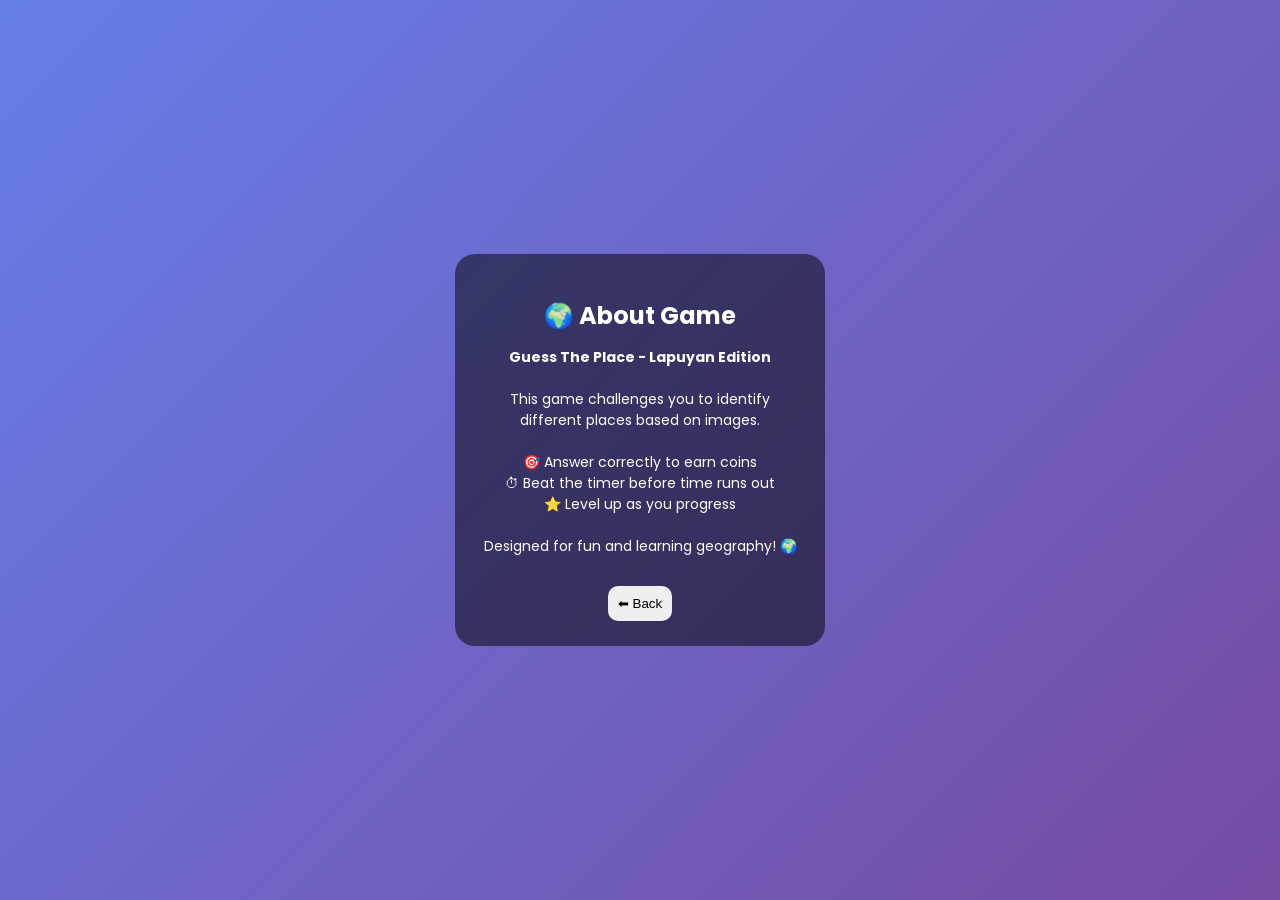
<file: about.html>
<!DOCTYPE html>
<html lang="en">
<head>
<meta charset="UTF-8">
<meta name="viewport" content="width=device-width, initial-scale=1.0">
<title>About</title>

<link href="https://fonts.googleapis.com/css2?family=Poppins:wght@300;500;700&display=swap" rel="stylesheet">

<style>
body {
    margin: 0;
    font-family: 'Poppins', sans-serif;
    background: linear-gradient(135deg,#667eea,#764ba2);
    color: white;
    display: flex;
    justify-content: center;
    align-items: center;
    height: 100vh;
}

/* BOX */
.container {
    background: rgba(0,0,0,0.5);
    padding: 25px;
    border-radius: 20px;
    width: 320px;
    text-align: center;
}

/* TITLE */
h2 {
    margin-bottom: 10px;
}

/* TEXT */
p {
    font-size: 14px;
    line-height: 1.5;
}

/* BUTTON */
button {
    margin-top: 15px;
    padding: 10px;
    border-radius: 10px;
    border: none;
    cursor: pointer;
}
</style>

</head>

<body>

<div class="container">

    <h2>🌍 About Game</h2>

    <p>
    <b>Guess The Place - Lapuyan Edition</b><br><br>
    This game challenges you to identify different places based on images.<br><br>

    🎯 Answer correctly to earn coins<br>
    ⏱ Beat the timer before time runs out<br>
    ⭐ Level up as you progress<br><br>

    Designed for fun and learning geography! 🌍
    </p>

    <button onclick="goBack()">⬅ Back</button>

</div>

<script>
function goBack(){
    window.location.href = "index.html";
}
</script>

</body>
</html>
</file>
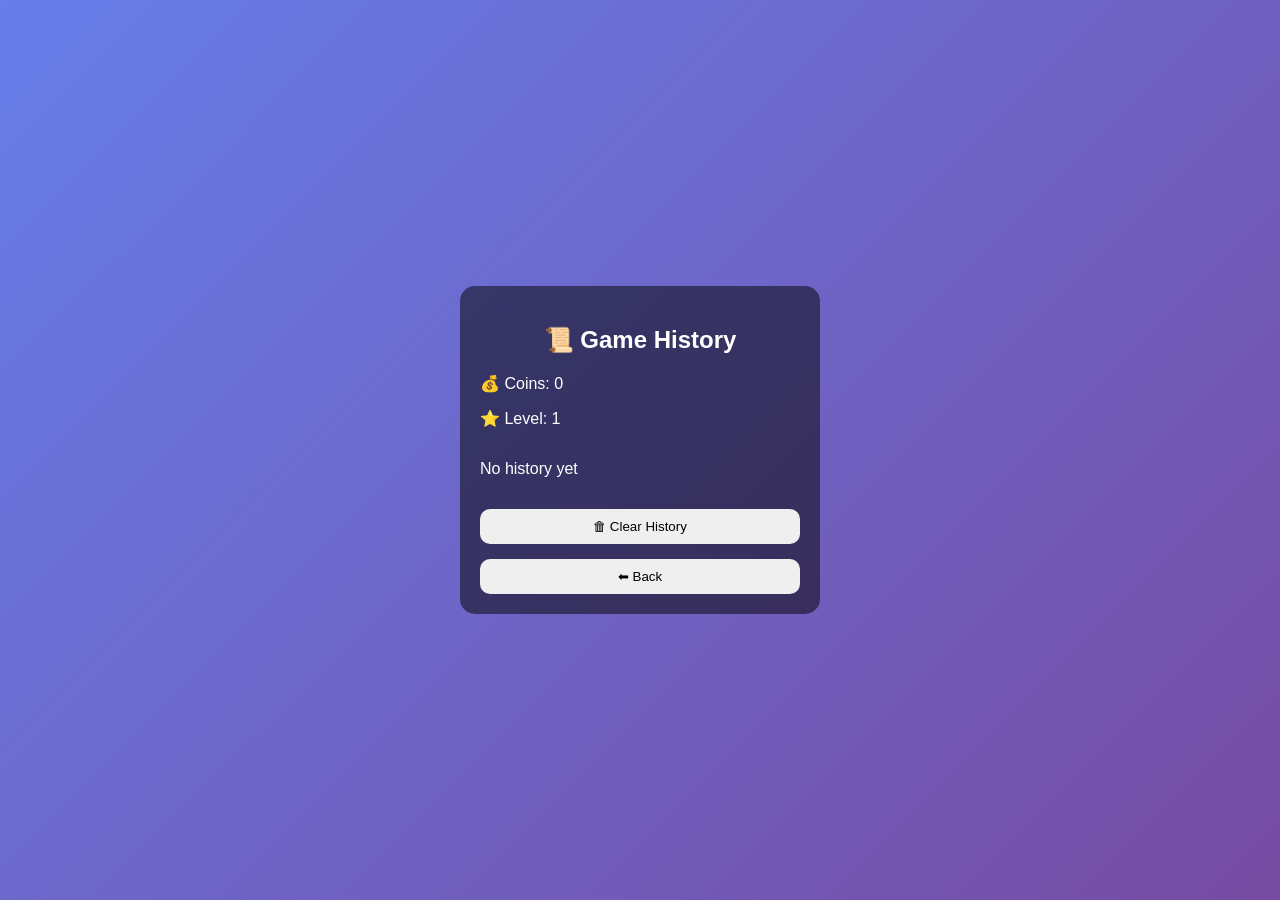
<file: history.html>
<!DOCTYPE html>
<html lang="en">
<head>
<meta charset="UTF-8">
<meta name="viewport" content="width=device-width, initial-scale=1.0">
<title>History</title>

<style>
body {
    margin: 0;
    font-family: Arial;
    background: linear-gradient(135deg,#667eea,#764ba2);
    color: white;
    display: flex;
    justify-content: center;
    align-items: center;
    height: 100vh;
}

/* BOX */
.container {
    background: rgba(0,0,0,0.5);
    padding: 20px;
    border-radius: 15px;
    width: 320px;
}

/* TITLE */
h2 {
    text-align: center;
}

/* LIST */
.history-list {
    margin-top: 15px;
    max-height: 200px;
    overflow-y: auto;
}

/* ITEM */
.item {
    background: rgba(255,255,255,0.1);
    padding: 10px;
    margin: 5px 0;
    border-radius: 10px;
}

/* BUTTON */
button {
    margin-top: 15px;
    width: 100%;
    padding: 10px;
    border-radius: 10px;
    border: none;
    cursor: pointer;
}
</style>

</head>

<body>

<div class="container">

    <h2>📜 Game History</h2>

    <p>💰 Coins: <span id="coins"></span></p>
    <p>⭐ Level: <span id="level"></span></p>

    <div class="history-list" id="historyList"></div>

    <button onclick="clearHistory()">🗑 Clear History</button>
    <button onclick="goBack()">⬅ Back</button>

</div>

<script>

// LOAD DATA
let coins = localStorage.getItem("coins") || 0;
let level = localStorage.getItem("level") || 1;
let history = JSON.parse(localStorage.getItem("history")) || [];

document.getElementById("coins").innerText = coins;
document.getElementById("level").innerText = level;

// DISPLAY HISTORY
let list = document.getElementById("historyList");

if(history.length === 0){
    list.innerHTML = "<p>No history yet</p>";
} else {
    history.forEach(item => {
        list.innerHTML += `
            <div class="item">
                ${item}
            </div>
        `;
    });
}

// CLEAR
function clearHistory(){
    localStorage.removeItem("history");
    location.reload();
}

// BACK
function goBack(){
    window.location.href = "index.html";
}

</script>

</body>
</html>
</file>
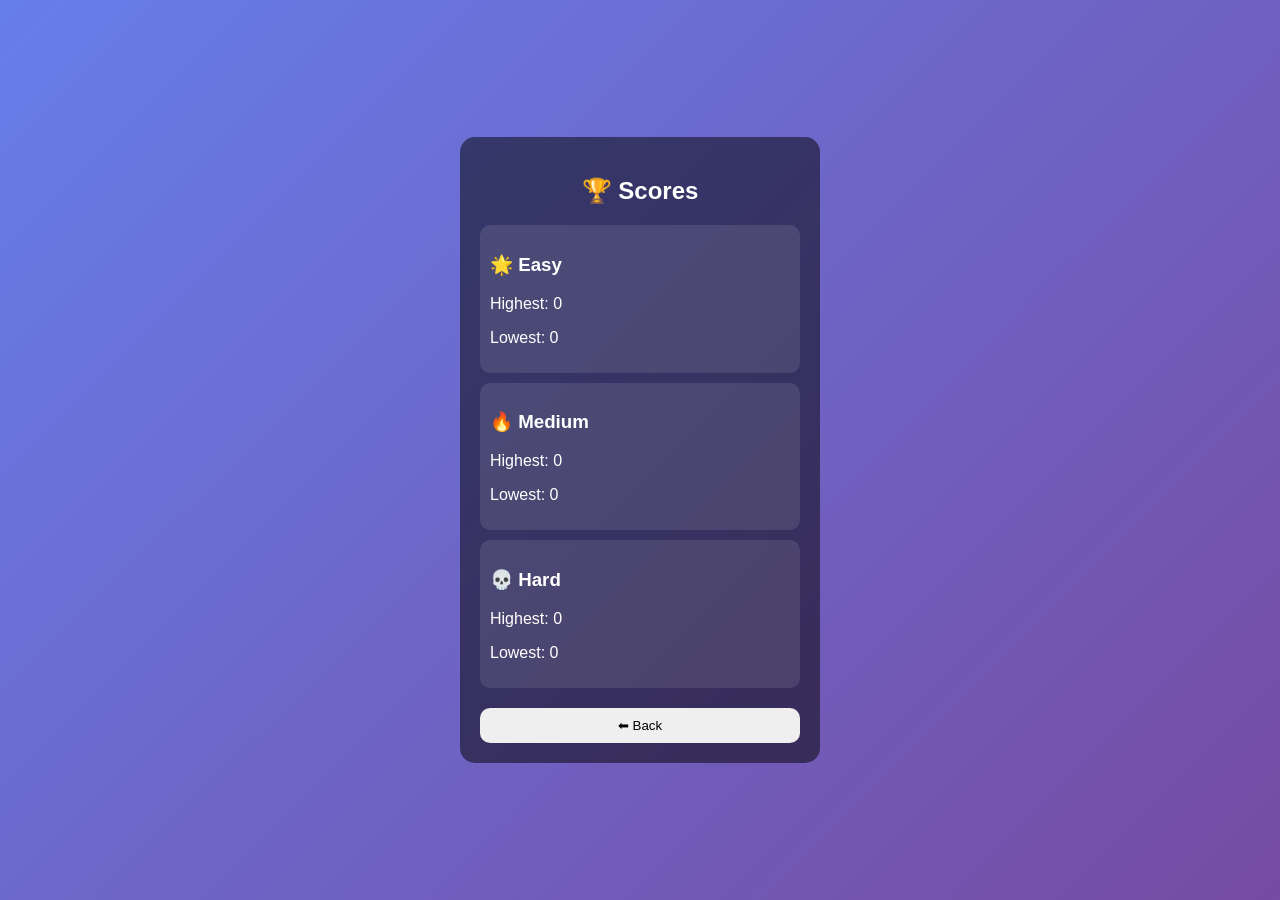
<file: score.html>
<!DOCTYPE html>
<html lang="en">
<head>
<meta charset="UTF-8">
<meta name="viewport" content="width=device-width, initial-scale=1.0">
<title>Scores</title>

<style>
body {
    margin: 0;
    font-family: Arial;
    background: linear-gradient(135deg,#667eea,#764ba2);
    color: white;
    display: flex;
    justify-content: center;
    align-items: center;
    height: 100vh;
}

.container {
    background: rgba(0,0,0,0.5);
    padding: 20px;
    border-radius: 15px;
    width: 320px;
}

h2 {
    text-align: center;
}

.box {
    background: rgba(255,255,255,0.1);
    padding: 10px;
    margin: 10px 0;
    border-radius: 10px;
}

button {
    width: 100%;
    margin-top: 10px;
    padding: 10px;
    border-radius: 10px;
    border: none;
}
</style>

</head>

<body>

<div class="container">

    <h2>🏆 Scores</h2>

    <div class="box">
        <h3>🌟 Easy</h3>
        <p>Highest: <span id="high1"></span></p>
        <p>Lowest: <span id="low1"></span></p>
    </div>

    <div class="box">
        <h3>🔥 Medium</h3>
        <p>Highest: <span id="high2"></span></p>
        <p>Lowest: <span id="low2"></span></p>
    </div>

    <div class="box">
        <h3>💀 Hard</h3>
        <p>Highest: <span id="high3"></span></p>
        <p>Lowest: <span id="low3"></span></p>
    </div>

    <button onclick="goBack()">⬅ Back</button>

</div>

<script>

// LOAD SCORES
for(let i=1; i<=3; i++){
    document.getElementById("high"+i).innerText =
        localStorage.getItem("highscore_"+i) || 0;

    document.getElementById("low"+i).innerText =
        localStorage.getItem("lowscore_"+i) || 0;
}

// BACK
function goBack(){
    window.location.href = "index.html";
}

</script>

</body>
</html>
</file>
